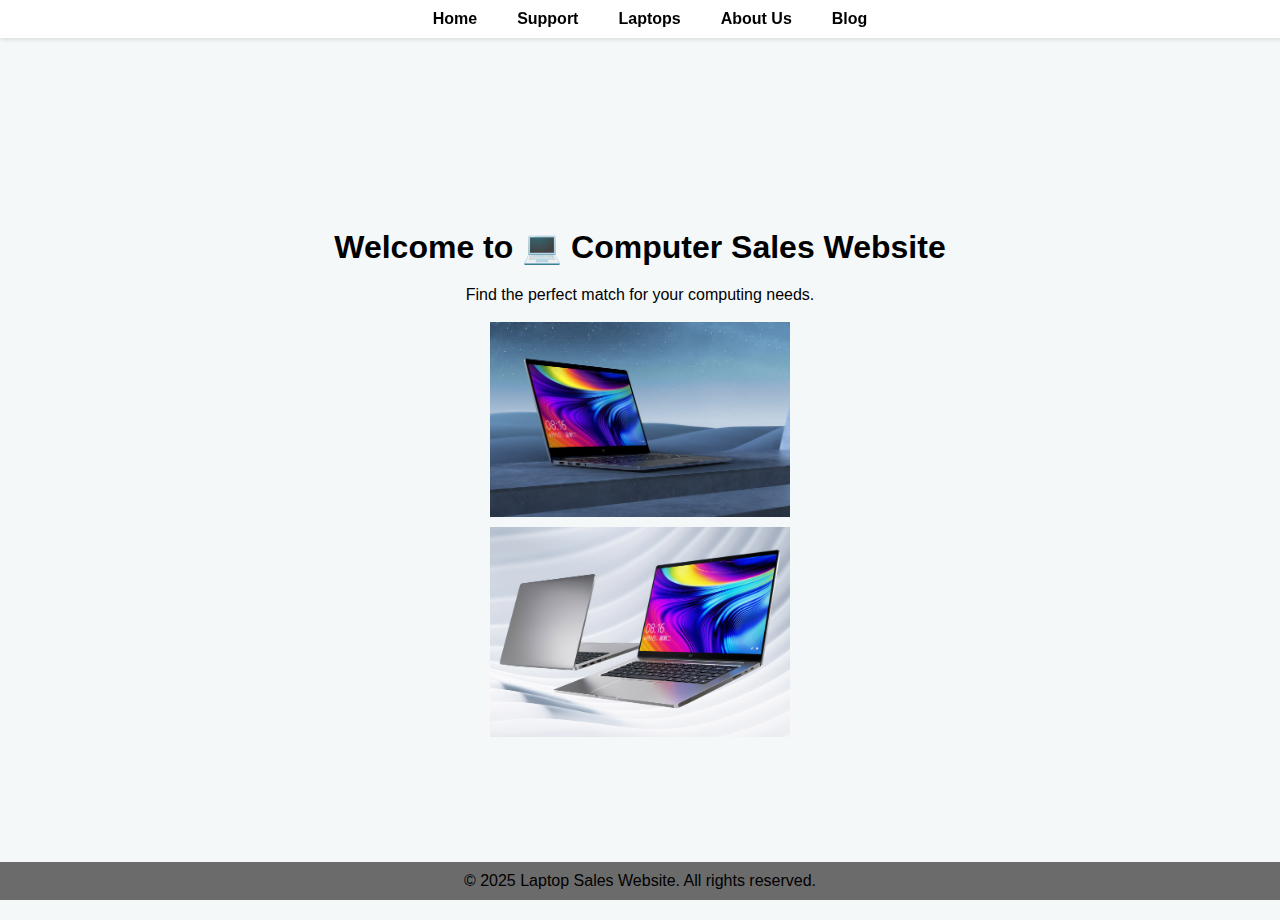
<file: index.html>
<!DOCTYPE html>
<html lang="en">
<head>
    <meta charset="UTF-8">
    <meta name="viewport" content="width=device-width, initial-scale=1.0">
    <title>Document</title>
    <link rel="stylesheet" href="index.css">
</head>
<body>
    <header>
        <nav id="navbar">
            <ul>
                <li><a href="index.html">Home</a></li>
                <li><a href="list2.html">Support</a></li>
                <li><a href="list3.html">Laptops</a></li>
                <li><a href="list4.html">About Us</a></li>
                <li><a href="list5.html">Blog</a></li>
            </ul>
        </nav>
    </header>
    <main>
        <section class="hero">
            <h1>Welcome to 💻 Computer Sales Website</h1>
            <p>Find the perfect match for your computing needs.</p> <br>
            <img src="img1.png" alt="logo" class="shop" width="300" height="500" style="margin-bottom: 10px;">
            <img src="img2.png" alt="Digital Sales" class="shop" width="300" height="500">
        </section>
        <section class="featured-products">
       
        </section>
    </main>
    <footer>
        <p>© 2025 Laptop Sales Website. All rights reserved.</p>

    </footer>

</body>
</html>
</file>
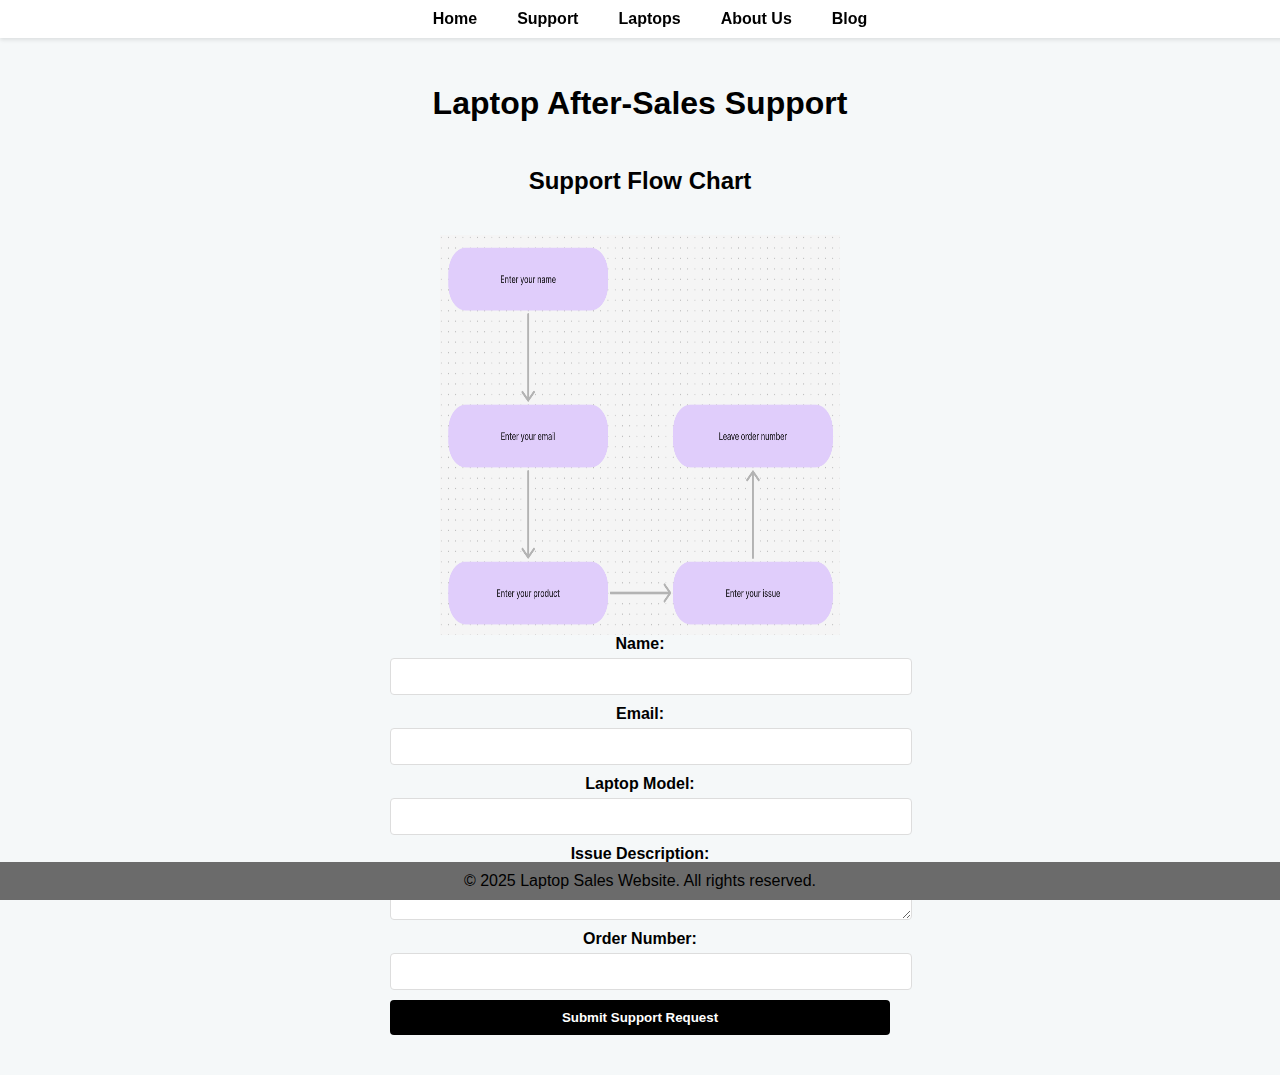
<file: list2.html>
<!DOCTYPE html>
<html lang="en">
<head>
    <meta charset="UTF-8">
    <meta name="viewport" content="width=device-width, initial-scale=1.0">
    <title></title>
    <link rel="stylesheet" href="index.css">
</head>
<body>
    <header>
        <nav id="navbar">
            <ul>
                <li><a href="index.html">Home</a></li>
                <li><a href="list2.html">Support</a></li>
                <li><a href="list3.html">Laptops</a></li>
                <li><a href="list4.html">About Us</a></li>
                <li><a href="list5.html">Blog</a></li>
            </ul>
        </nav>
    </header>
    <main>
        <section class="support-form">
            <h1>Laptop After-Sales Support</h1>
            <h2>Support Flow Chart</h2>
            <img src="liuct.png" alt="Laptop Support Flow Chart" onclick="openModal(this)" style="width: 400px; height: 400px;">
            <form action="#" method="post">
                <label for="name">Name:</label>
                <input type="text" id="name" name="name" required>
                
                <label for="email">Email:</label>
                <input type="email" id="email" name="email" required>
                
                <label for="product">Laptop Model:</label>
                <input type="text" id="product" name="product" required>
                
                <label for="issue">Issue Description:</label>
                <textarea id="issue" name="issue" required></textarea>
                
                <label for="order-number">Order Number:</label>
                <input type="text" id="order-number" name="order-number" required>
                
                <button type="submit"><strong>Submit Support Request</strong></button>
            </form>
        </section>
    </main>
    <footer>
        <p>© 2025 Laptop Sales Website. All rights reserved.</p>

    </footer>
</body>
</html>
</file>
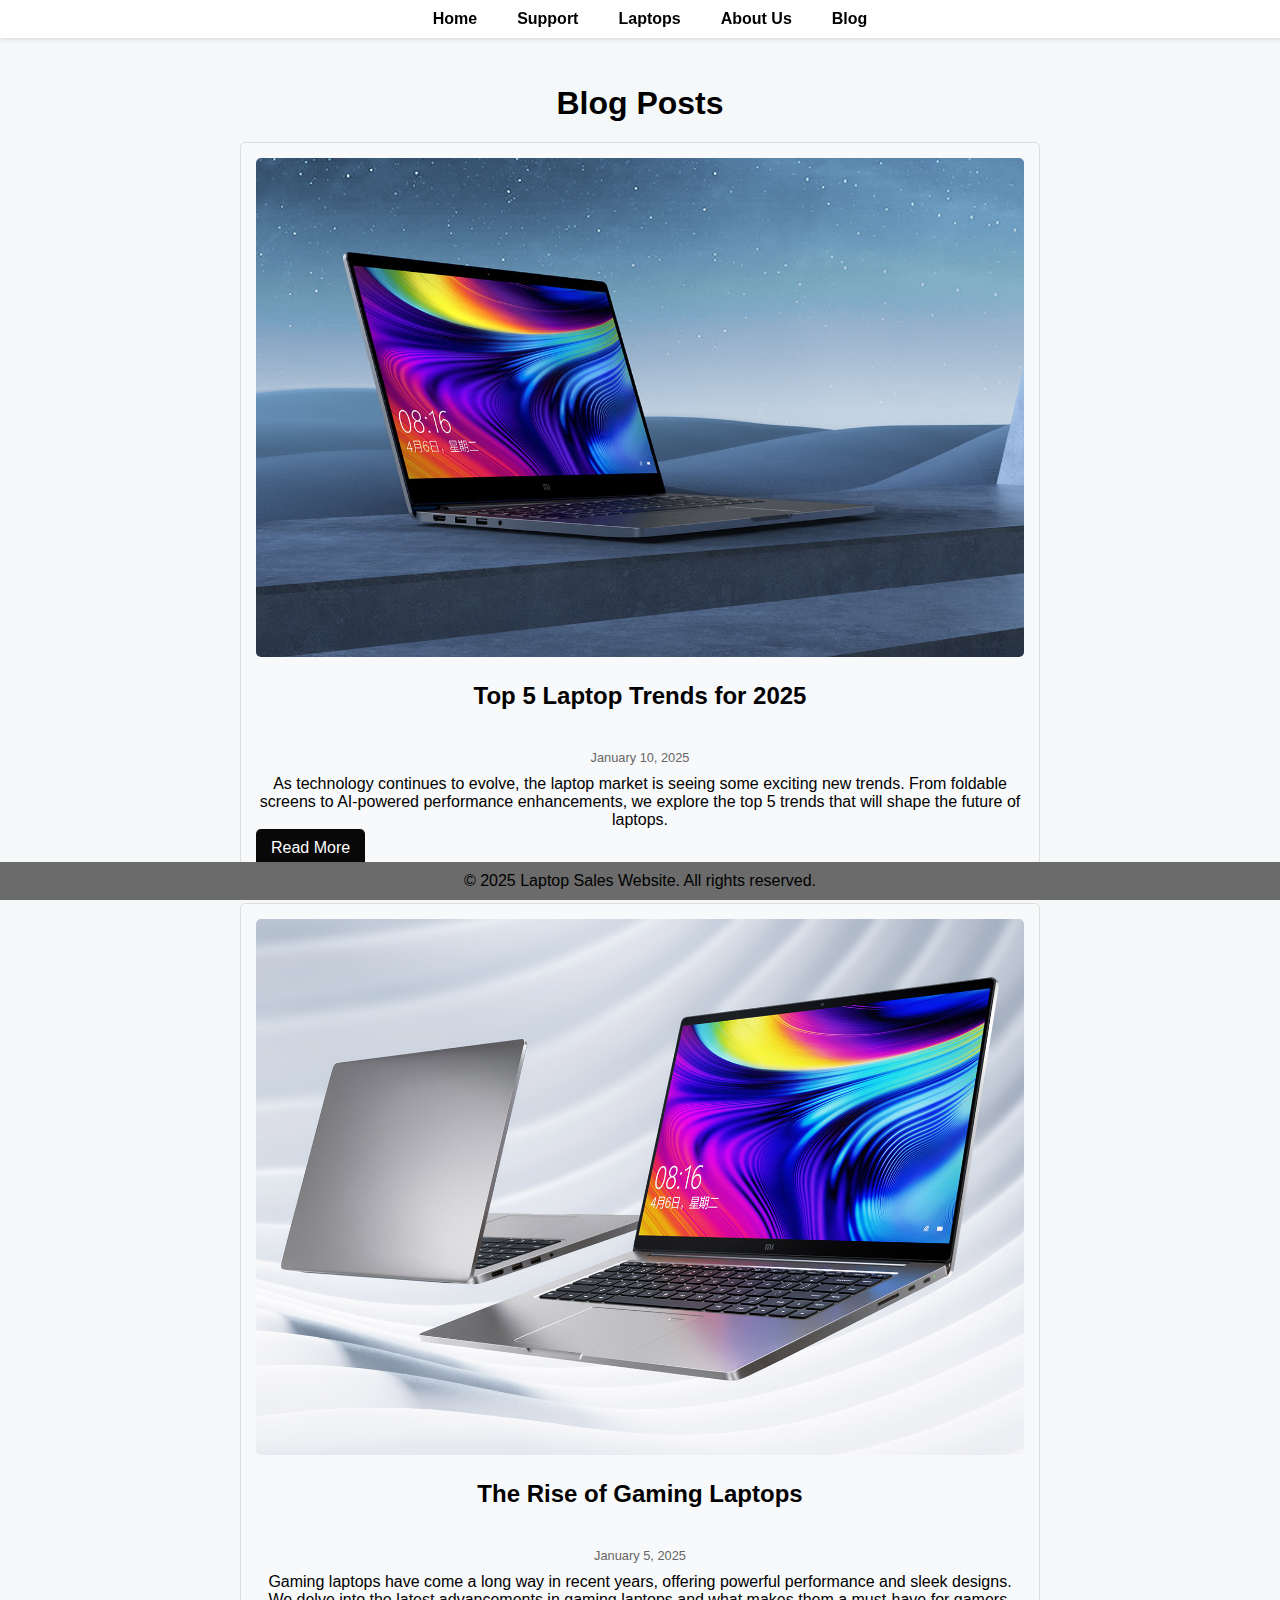
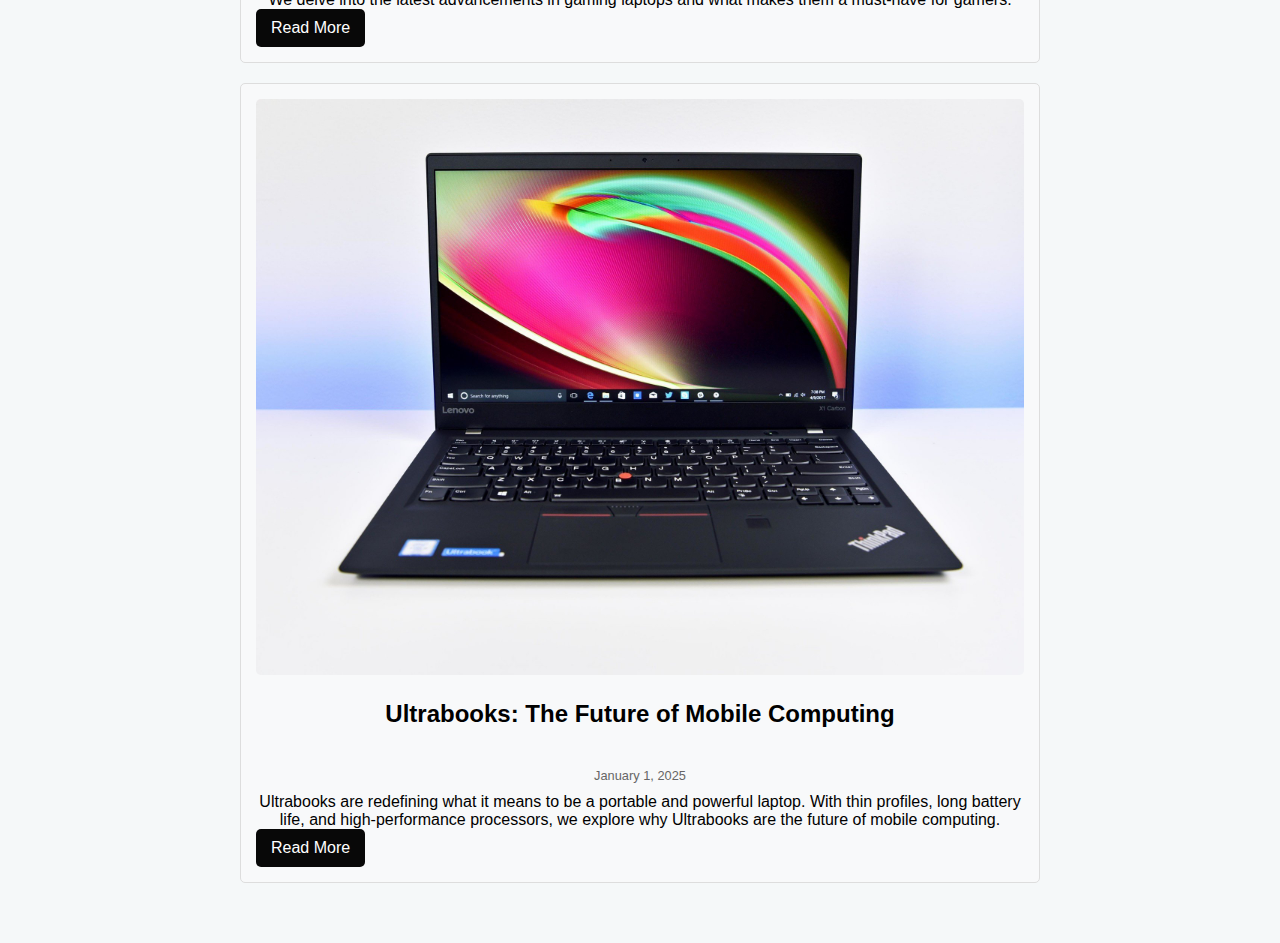
<file: list5.html>
<!DOCTYPE html>
<html lang="en">
<head>
    <meta charset="UTF-8">
    <meta name="viewport" content="width=device-width, initial-scale=1.0">
    <title></title>
    <link rel="stylesheet" href="index.css">
</head>
<body>
    <header>
        <nav id="navbar">
            <ul>
                <li><a href="index.html">Home</a></li>
                <li><a href="list2.html">Support</a></li>
                <li><a href="list3.html">Laptops</a></li>
                <li><a href="list4.html">About Us</a></li>
                <li><a href="list5.html">Blog</a></li>
            </ul>
        </nav>
    </header>
    <main>
        <section class="blog-posts">
            <h1>Blog Posts</h1>
            <article class="blog-post">
                <img src="img1.png" alt="Laptop Trends" class="blog-image">
                <h2>Top 5 Laptop Trends for 2025</h2>
                <p class="blog-date">January 10, 2025</p>
                <p>As technology continues to evolve, the laptop market is seeing some exciting new trends. From foldable screens to AI-powered performance enhancements, we explore the top 5 trends that will shape the future of laptops.</p>
                <a href="https://www.techradar.com/news/best-laptops" class="read-more">Read More</a>
            </article>
            <article class="blog-post">
                <img src="img2.png" alt="Gaming Laptops" class="blog-image">
                <h2>The Rise of Gaming Laptops</h2>
                <p class="blog-date">January 5, 2025</p>
                <p>Gaming laptops have come a long way in recent years, offering powerful performance and sleek designs. We delve into the latest advancements in gaming laptops and what makes them a must-have for gamers.</p>
                <a href="https://www.laptopmag.com/articles/best-gaming-laptops" class="read-more">Read More</a>
            </article>
            <article class="blog-post">
                <img src="Lenovo ThinkPad X1.jpg" alt="Ultrabooks" class="blog-image">
                <h2>Ultrabooks: The Future of Mobile Computing</h2>
                <p class="blog-date">January 1, 2025</p>
                <p>Ultrabooks are redefining what it means to be a portable and powerful laptop. With thin profiles, long battery life, and high-performance processors, we explore why Ultrabooks are the future of mobile computing.</p>
                <a href="https://www.laptopmag.com/articles/best-ultrabooks" class="read-more">Read More</a>
            </article>
        </section>
    </main>
    <footer>
        <p>© 2025 Laptop Sales Website. All rights reserved.</p>

    </footer>
</body>
</html>
</file>
<file: index.css>
/* I am Shao Zhixuan (Baron) */
body, h1, p, ul, li, a {
    margin: 0;
    padding: 0;
    text-decoration: none;
    list-style: none;
}
body {
    background-color: rgb(245, 248, 249);
    font-family: Arial, sans-serif;
    display: flex; 
    flex-direction: column; 
    justify-content: center; 
    min-height: 100vh; 
    padding-top: 20px; 
}
#navbar {
    background-color: #ffffff;
    padding: 10px 20px;
    width: 100%; 
    position: fixed; 
    top: 0; 
    left: 0; 
    z-index: 1000; 
    box-shadow: 0 2px 4px rgba(0,0,0,0.1); 
}
#navbar ul {
    padding: 0;
    display: flex; 
    justify-content: center;
}
#navbar li {
    margin-right: 20px; 
}
#navbar a {
    text-decoration: none;
    color: #000000;
    font-weight: bold;
    padding: 5px 10px; 
    border-radius: 5px; 
    transition: background-color 0.3s ease;
}
#navbar a:hover {
    background-color: #000000; 
    color: white; 
}
footer {
    background-color: #030303;
    text-align: center;
    padding: 10px 0;
    position: fixed;
    bottom: 0;
    width: 100%;
}
.product-details {
    text-align: center;
    padding: 20px;
}
.product-item {
    background-color: #f8f9fa;
    border: 1px solid #ddd; 
    padding: 15px;
    margin: 10px;
    display: inline-block; /* Allow items to be centered horizontally */
    width: calc(100% - 20px); /* Full width minus margin */
    box-shadow: 0 2px 4px rgba(247, 245, 245, 0.1); /* Subtle shadow for depth */
}

.product-item img {
    max-width: 100%; /* Ensure images do not exceed the width of their container */
    height: auto; /* Maintain the aspect ratio of images */
    cursor: pointer; /* Change cursor to pointer when hovering over images */
}

.product-item h2 {
    margin: 0;
    color: #3b3a3a;
}

.product-item p {
    margin: 5px 0;
}

.price {
    color: #000000; 
    font-weight: bold;
}
.modal {
    display: none; 
    position: fixed; 
    z-index: 1050; 
    left: 0;
    top: 0;
    width: 100%; 
    height: 100%; 
    overflow: auto; 
    background-color: rgb(247, 243, 243); 
    background-color: rgba(247, 243, 243, 0.9); 
}
.modal-content {
    position: relative;
    background-color: #fefefe;
    margin: 10% auto; 
    padding: 20px;
    border: 1px solid #888;
    width: 80%; 
}
.modal-content img {
    width: 100%; 
    height: auto;
}
.close-modal {
    color: #aaa;
    float: right;
    font-size: 28px;
    font-weight: bold;
}
.close-modal:hover,
.close-modal:focus {
    color: rgb(255, 253, 253);
    text-decoration: none;
    cursor: pointer;
}
.support-form {
    text-align: center;
    padding: 20px;
    max-width: 500px; 
    margin: 20px auto; 
}
.support-form form {
    display: flex;
    flex-direction: column; 
}
.support-form label {
    margin-bottom: 5px;
    font-weight: bold;
}
.support-form input[type="text"],
.support-form input[type="email"],
.support-form textarea {
    padding: 10px;
    margin-bottom: 10px;
    border: 1px solid #ddd;
    border-radius: 4px;
    width: 100%; 
}
.support-form button {
    padding: 10px;
    border: none;
    border-radius: 4px;
    background-color: #000000;
    color: white;
    cursor: pointer;
    transition: background-color 0.3s ease;
    width: 100%; 
}
.support-form button:hover {
    background-color: #041c36;
}
h1 {
    text-align: center;
    padding: 20px 0; 
    margin-top: 5px; 
}
img, p {
    display: block; 
    margin-left: auto; 
    margin-right: auto; 
    text-align: center; 
    max-width: 100%; 
    height: auto;
}
h2 {
    text-align: center;
    padding: 20px 0; 
    margin-top: 5px;
}
.blog-posts {
    max-width: 800px; 
    margin: 20px auto; 
    padding: 20px;
}
.blog-post {
    background-color: #f8f9fa; 
    border: 1px solid #ddd; 
    padding: 15px;
    margin-bottom: 20px; 
    border-radius: 5px; 
}
.blog-post img {
    max-width: 100%; 
    height: auto; 
    border-radius: 5px;
}
.blog-date {
    font-size: 0.8em;
    color: #666; 
    margin-bottom: 10px;
}
.read-more {
    display: inline-block; 
    background-color: #080808; 
    color: white; 
    padding: 10px 15px;
    border-radius: 5px; 
    text-decoration: none;
    transition: background-color 0.3s ease; 
}
.read-more:hover {
    background-color: #09233e;
}
footer {
    background-color: #6b6b6b; 
    text-align: center;
    padding: 10px 0;
    position: fixed;
    bottom: 0;
    width: 100%;
}
</file>
